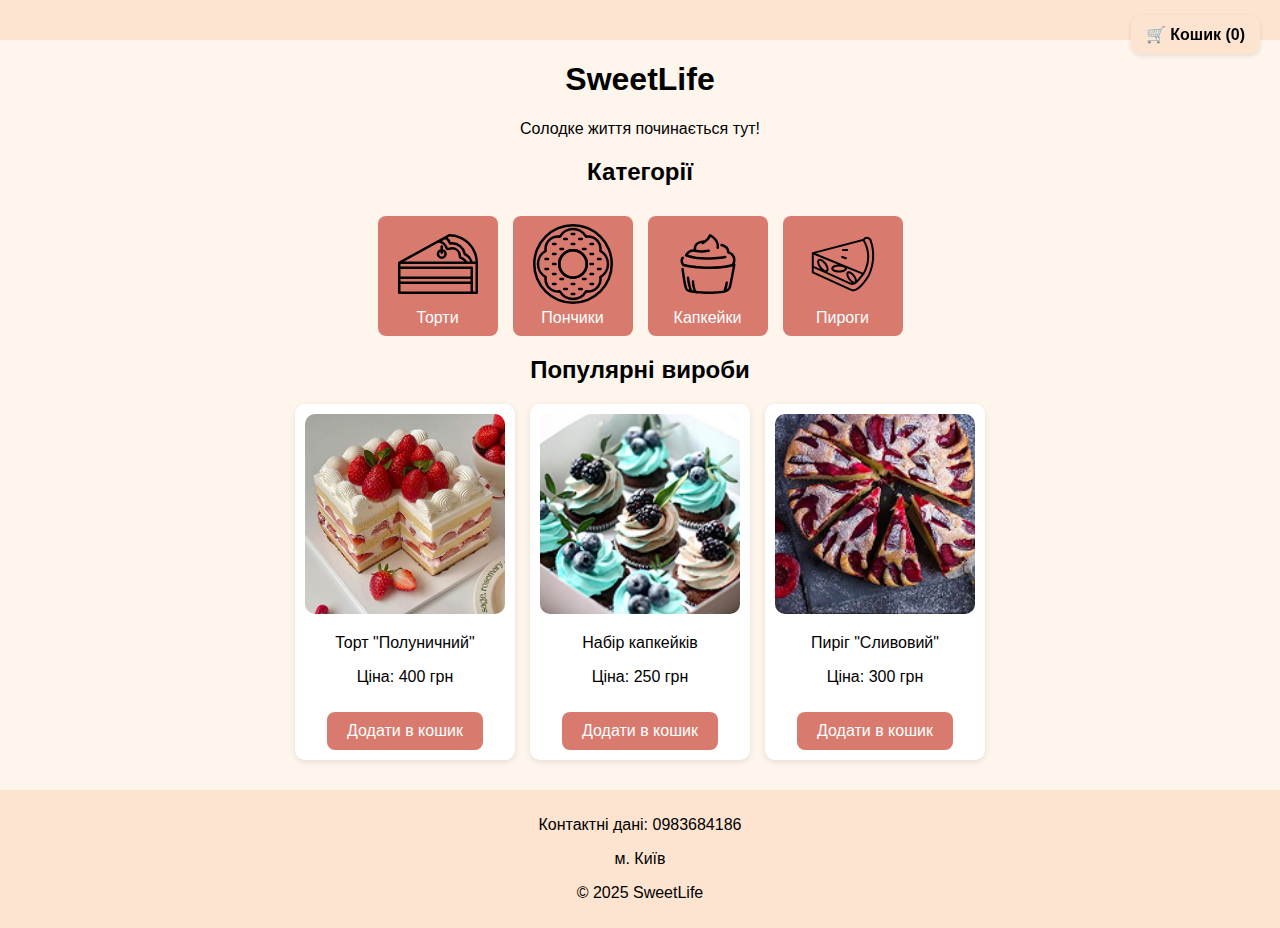
<file: index.html>
<!DOCTYPE html>
<html lang="uk">
<head>
  <meta charset="UTF-8">
  <title>SweetLife — Онлайн-кондитерська</title>
  <link rel="stylesheet" href="style.css">
  <style>
    /* ===== Боковий кошик ===== */
    .cart {
      position: fixed;
      top: 15px;
      right: 20px;
      background: #fde4d0;
      padding: 10px 15px;
      border-radius: 10px;
      box-shadow: 0 2px 5px rgba(0,0,0,0.1);
      cursor: pointer;
      font-weight: bold;
      z-index: 1000;
    }

    .cart-items {
      display: none;
      position: fixed;
      top: 70px;
      right: 20px;
      background: white;
      border: 1px solid #ddd;
      border-radius: 10px;
      box-shadow: 0 4px 10px rgba(0,0,0,0.15);
      width: 300px;
      max-height: 80%;
      padding: 15px;
      text-align: left;
      z-index: 1000;
      overflow-y: auto;
    }

    .cart-items ul {
      list-style: none;
      padding: 0;
      margin: 0;
    }

    .cart-items li {
      margin-bottom: 8px;
      border-bottom: 1px solid #eee;
      padding-bottom: 5px;
      display: flex;
      justify-content: space-between;
      align-items: center;
    }

    .remove-item {
      background: none;
      border: none;
      color: #c36b5f;
      font-weight: bold;
      cursor: pointer;
      font-size: 16px;
    }

    #checkoutBtn {
      background-color: #d87b6e;
      color: white;
      border: none;
      border-radius: 8px;
      width: 100%;
      padding: 10px;
      margin-top: 10px;
      cursor: pointer;
      font-size: 16px;
    }

    #checkoutBtn:hover {
      background-color: #c36b5f;
    }
  </style>
</head>
<body>

  <div class="cart" onclick="toggleCart()">🛒 Кошик (<span id="cart-count">0</span>)</div>
  <div class="cart-items" id="cart-items">
    <h3>Ваш кошик</h3>
    <ul id="cart-list"></ul>
    <p><strong>Разом:</strong> <span id="total">0</span> грн</p>
    <button id="checkoutBtn">Оформити замовлення</button>
  </div>

  <header></header>

  <main>
    <h1>SweetLife</h1>
    <p>Солодке життя починається тут!</p>

    <section class="categories">
      <h2>Категорії</h2>
      <div class="category-grid">
        <button onclick="location.href='torty.html'" class="category-btn">
          <img src="images/cakeim.svg" alt="Торти" class="btn-icon"> Торти
        </button>
        <button onclick="location.href='ponchyky.html'" class="category-btn">
          <img src="images/ponchik.svg" alt="Пончики" class="btn-icon"> Пончики
        </button>
        <button onclick="location.href='kapkeiky.html'" class="category-btn">
          <img src="images/capkeik.svg" alt="Капкейки" class="btn-icon"> Капкейки
        </button>
        <button onclick="location.href='pirogy.html'" class="category-btn">
          <img src="images/pirog.svg" alt="Пироги" class="btn-icon"> Пироги
        </button>
      </div>
    </section>

    <section class="popular">
      <h2>Популярні вироби</h2>
      <div class="products">
        <div class="card">
          <img src="images/tort.png" alt="Торт Полуничний">
          <p>Торт "Полуничний"</p>
          <p>Ціна: 400 грн</p>
          <button class="add-btn" onclick="addToCart('Торт Полуничний', 400)">Додати в кошик</button>
        </div>
        <div class="card">
          <img src="images/kapkeiky.png" alt="Набір капкейків">
          <p>Набір капкейків</p>
          <p>Ціна: 250 грн</p>
          <button class="add-btn" onclick="addToCart('Набір капкейків', 250)">Додати в кошик</button>
        </div>
        <div class="card">
          <img src="images/pirog.png" alt="Пиріг Сливовий">
          <p>Пиріг "Сливовий"</p>
          <p>Ціна: 300 грн</p>
          <button class="add-btn" onclick="addToCart('Пиріг Сливовий', 300)">Додати в кошик</button>
        </div>
      </div>
    </section>
  </main>

  <footer>
    <p>Контактні дані: 0983684186</p>
    <p style="text-align: center;">м. Київ</p>
    <p>© 2025 SweetLife</p>
  </footer>

  <script>
    // Завантаження кошика
    let cart = JSON.parse(localStorage.getItem('cart')) || [];
    let total = cart.reduce((sum, item) => sum + item.price, 0);

    // Оновлення відразу
    document.getElementById('cart-count').textContent = cart.length;
    document.getElementById('total').textContent = total;
    updateCartList();

    function addToCart(name, price) {
      cart.push({ name, price });
      total += price;
      document.getElementById('cart-count').textContent = cart.length;
      document.getElementById('total').textContent = total;
      updateCartList();
    }

    function updateCartList() {
      const list = document.getElementById('cart-list');
      list.innerHTML = '';
      cart.forEach((item, index) => {
        const li = document.createElement('li');
        li.textContent = `${item.name} — ${item.price} грн`;
        const removeBtn = document.createElement('button');
        removeBtn.textContent = '✖';
        removeBtn.className = 'remove-item';
        removeBtn.onclick = () => {
          total -= item.price;
          cart.splice(index, 1);
          document.getElementById('cart-count').textContent = cart.length;
          document.getElementById('total').textContent = total;
          updateCartList();
        };
        li.appendChild(removeBtn);
        list.appendChild(li);
      });
    }

    function toggleCart() {
      const cartBox = document.getElementById('cart-items');
      cartBox.style.display = cartBox.style.display === 'block' ? 'none' : 'block';
    }

    document.getElementById('checkoutBtn').onclick = () => {
      localStorage.setItem('cart', JSON.stringify(cart));
      window.location.href = 'order.html';
    };
  </script>

</body>
</html>
</file>
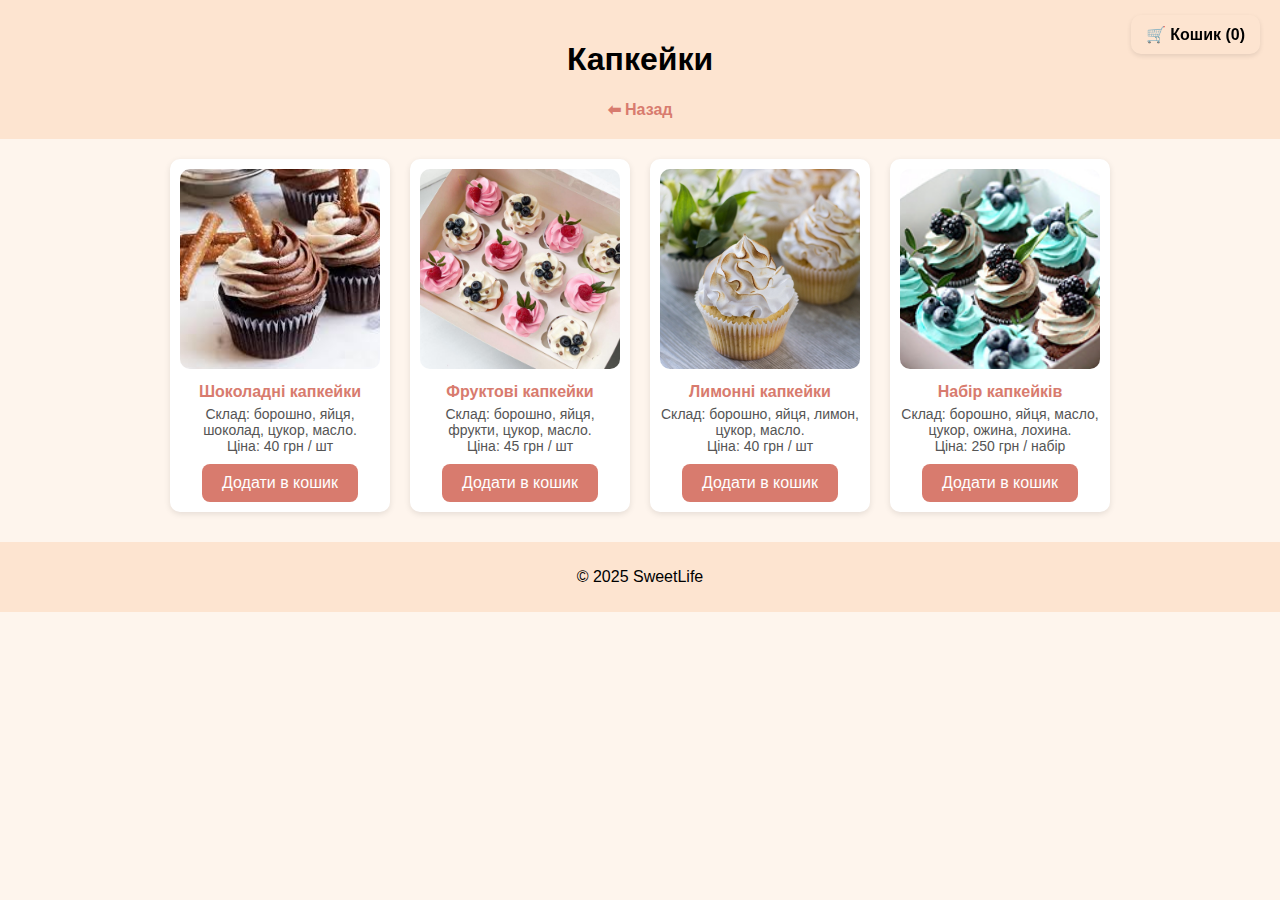
<file: kapkeiky.html>
<!DOCTYPE html>
<html lang="uk">
<head>
  <meta charset="UTF-8">
  <title>Капкейки — SweetLife</title>
  <link rel="stylesheet" href="style.css">
  <style>
    body {
      font-family: Arial, sans-serif;
      background-color: #fef5ed;
      margin: 0;
      padding: 0;
      text-align: center;
    }

    header {
      background-color: #fde4d0;
      padding: 20px;
    }

    header a {
      color: #d87b6e;
      text-decoration: none;
      font-weight: bold;
    }

    header a:hover {
      text-decoration: underline;
    }

    .products {
      display: flex;
      flex-wrap: wrap;
      justify-content: center;
      gap: 20px;
      margin: 20px 0;
      padding: 0 10px;
    }

    .card {
      background: white;
      border-radius: 10px;
      padding: 10px;
      width: 200px;
      box-shadow: 0 2px 6px rgba(0,0,0,0.1);
      text-align: center;
      transition: transform 0.2s;
    }

    .card:hover {
      transform: translateY(-5px);
    }

    .card img {
      width: 100%;
      height: 200px;
      object-fit: cover;
      border-radius: 10px;
    }

    .product-name {
      font-weight: bold;
      margin: 10px 0 5px 0;
      color: #d87b6e;
    }

    .product-info {
      font-size: 14px;
      color: #555;
      margin: 0;
    }

    /* ===== Боковий кошик ===== */
    .cart {
      position: fixed;
      top: 15px;
      right: 20px;
      background: #fde4d0;
      padding: 10px 15px;
      border-radius: 10px;
      box-shadow: 0 2px 5px rgba(0,0,0,0.1);
      cursor: pointer;
      font-weight: bold;
      z-index: 1000;
    }

    .cart-items {
      display: none;
      position: fixed;
      top: 70px;
      right: 20px;
      background: white;
      border: 1px solid #ddd;
      border-radius: 10px;
      box-shadow: 0 4px 10px rgba(0,0,0,0.15);
      width: 300px;
      max-height: 80%;
      padding: 15px;
      text-align: left;
      z-index: 1000;
      overflow-y: auto;
    }

    .cart-items ul {
      list-style: none;
      padding: 0;
      margin: 0;
    }

    .cart-items li {
      margin-bottom: 8px;
      border-bottom: 1px solid #eee;
      padding-bottom: 5px;
      display: flex;
      justify-content: space-between;
      align-items: center;
    }

    .remove-item {
      background: none;
      border: none;
      color: #c36b5f;
      font-weight: bold;
      cursor: pointer;
      font-size: 16px;
    }

    #checkoutBtn {
      background-color: #d87b6e;
      color: white;
      border: none;
      border-radius: 8px;
      width: 100%;
      padding: 10px;
      margin-top: 10px;
      cursor: pointer;
      font-size: 16px;
    }

    #checkoutBtn:hover {
      background-color: #c36b5f;
    }

    @media (max-width: 600px) {
      .card { width: 90%; }
      .cart-items { width: 80%; }
    }

    footer {
      background-color: #fde4d0;
      padding: 10px;
      margin-top: 30px;
    }
  </style>
</head>
<body>

  <!-- Кнопка кошика -->
  <div class="cart" onclick="toggleCart()">🛒 Кошик (<span id="cart-count">0</span>)</div>

  <!-- Бокова панель кошика -->
  <div class="cart-items" id="cart-items">
    <h3>Ваш кошик</h3>
    <ul id="cart-list"></ul>
    <p><strong>Разом:</strong> <span id="total">0</span> грн</p>
    <button id="checkoutBtn">Оформити замовлення</button>
  </div>

  <header>
    <h1>Капкейки</h1>
    <a href="index.html">⬅ Назад</a>
  </header>

  <section class="products">
    <div class="card">
      <img src="images/kapkeikychokolate.jpg" alt="Шоколадні капкейки">
      <p class="product-name">Шоколадні капкейки</p>
      <p class="product-info">Склад: борошно, яйця, шоколад, цукор, масло.</p>
      <p class="product-info">Ціна: 40 грн / шт</p>
      <button class="add-btn" onclick="addToCart('Шоколадні капкейки', 40)">Додати в кошик</button>
    </div>

    <div class="card">
      <img src="images/kapkeikyfryktovi.jpg" alt="Фруктові капкейки">
      <p class="product-name">Фруктові капкейки</p>
      <p class="product-info">Склад: борошно, яйця, фрукти, цукор, масло.</p>
      <p class="product-info">Ціна: 45 грн / шт</p>
      <button class="add-btn" onclick="addToCart('Фруктові капкейки', 45)">Додати в кошик</button>
    </div>

    <div class="card">
      <img src="images/kapkeikylimoni.jpg" alt="Лимонні капкейки">
      <p class="product-name">Лимонні капкейки</p>
      <p class="product-info">Склад: борошно, яйця, лимон, цукор, масло.</p>
      <p class="product-info">Ціна: 40 грн / шт</p>
      <button class="add-btn" onclick="addToCart('Лимонні капкейки', 40)">Додати в кошик</button>
    </div>

    <div class="card">
      <img src="images/kapkeiky.png" alt="Набір капкейків з ягодами">
      <p class="product-name">Набір капкейків</p>
      <p class="product-info">Склад: борошно, яйця, масло, цукор, ожина, лохина.</p>
      <p class="product-info">Ціна: 250 грн / набір</p>
      <button class="add-btn" onclick="addToCart('Набір капкейків', 250)">Додати в кошик</button>
    </div>
  </section>

  <footer>
    <p>© 2025 SweetLife</p>
  </footer>

  <script>
    let cart = JSON.parse(localStorage.getItem('cart')) || [];
    let total = cart.reduce((sum, item) => sum + item.price, 0);

    function addToCart(name, price) {
      cart.push({name, price});
      total += price;
      localStorage.setItem('cart', JSON.stringify(cart));
      updateCartList();
    }

    function updateCartList() {
      const list = document.getElementById('cart-list');
      list.innerHTML = '';
      cart.forEach((item,index)=>{
        const li = document.createElement('li');
        li.textContent = `${item.name} — ${item.price} грн`;
        const removeBtn = document.createElement('button');
        removeBtn.textContent = '✖';
        removeBtn.className = 'remove-item';
        removeBtn.onclick = () => {
          total -= item.price;
          cart.splice(index,1);
          localStorage.setItem('cart', JSON.stringify(cart));
          updateCartList();
        };
        li.appendChild(removeBtn);
        list.appendChild(li);
      });
      document.getElementById('cart-count').textContent = cart.length;
      document.getElementById('total').textContent = total;
    }

    function toggleCart() {
      const cartBox = document.getElementById('cart-items');
      cartBox.style.display = cartBox.style.display === 'block' ? 'none' : 'block';
    }

    document.getElementById('checkoutBtn').onclick = () => {
      localStorage.setItem('cart', JSON.stringify(cart));
      window.location.href = 'order.html';
    }

    updateCartList();
  </script>

</body>
</html>
</file>
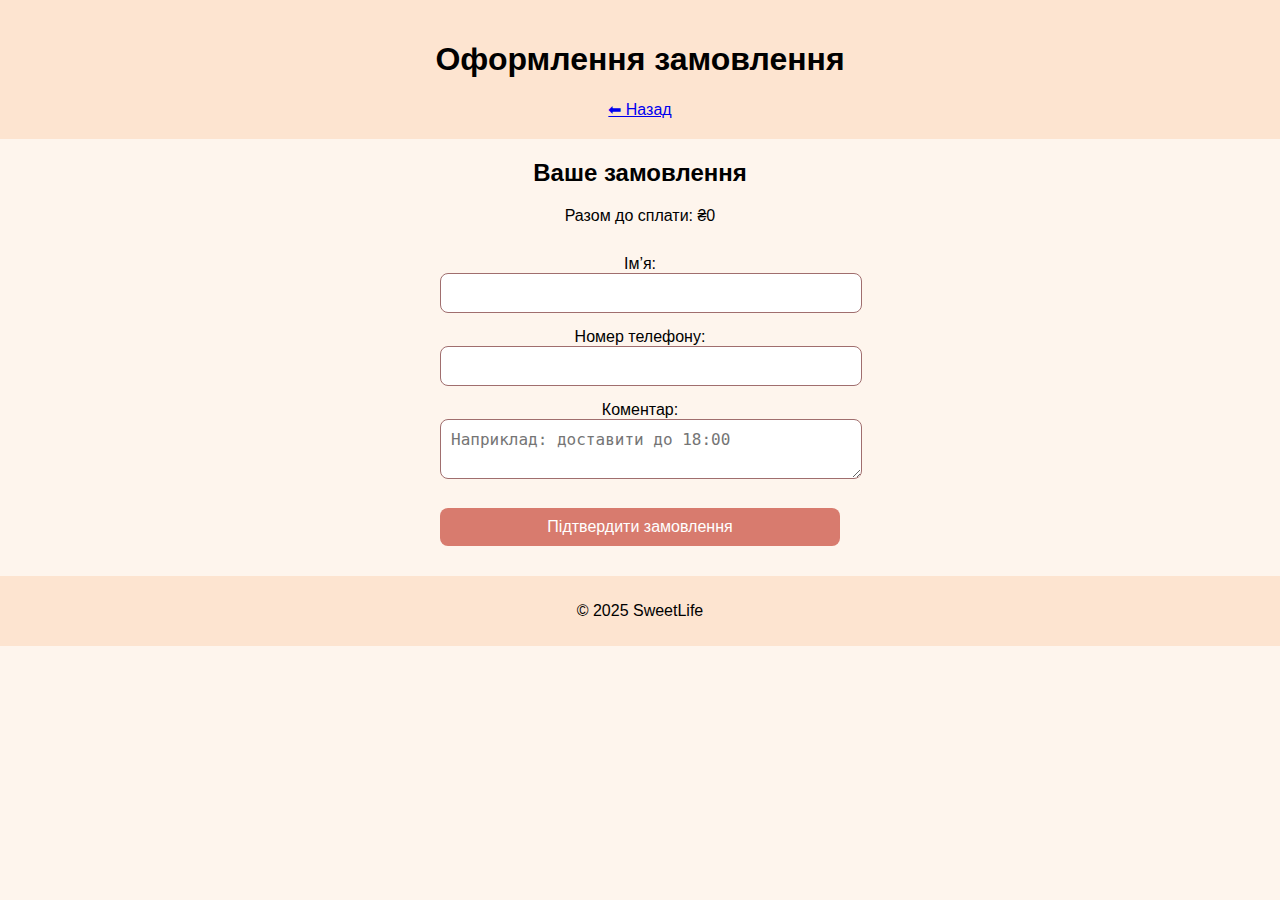
<file: order.html>
<!DOCTYPE html>
<html lang="uk">
<head>
  <meta charset="UTF-8">
  <title>Оформлення замовлення — SweetLife</title>
  <link rel="stylesheet" href="style.css">
</head>
<body>
  <header>
    <h1>Оформлення замовлення</h1>
    <a href="index.html">⬅ Назад</a>
  </header>

  <main>
    <section class="order-summary">
      <h2>Ваше замовлення</h2>
      <ul id="orderItems"></ul>
      <p id="orderTotal"></p>
    </section>

    <form class="order-form" id="orderForm">
      <label>Ім’я:
        <input type="text" required>
      </label>
      <label>Номер телефону:
        <input type="tel" required>
      </label>
      <label>Коментар:
        <textarea placeholder="Наприклад: доставити до 18:00"></textarea>
      </label>
      <button type="submit">Підтвердити замовлення</button>
    </form>
  </main>

  <footer>
    <p>© 2025 SweetLife</p>
  </footer>

  <script>
    const items = JSON.parse(localStorage.getItem('cart')) || [];
    const list = document.getElementById('orderItems');
    const totalEl = document.getElementById('orderTotal');
    const form = document.getElementById('orderForm');

    let total = 0;
    items.forEach(item => {
      const li = document.createElement('li');
      li.textContent = `${item.name} — ₴${item.price}`;
      list.appendChild(li);
      total += item.price;
    });
    totalEl.textContent = `Разом до сплати: ₴${total}`;

    form.addEventListener('submit', e => {
      e.preventDefault();
      alert('✅ Дякуємо! Замовлення прийнято!');
      localStorage.removeItem('cart');
      window.location.href = 'index.html';
    });
  </script>
</body>
</html>
</file>
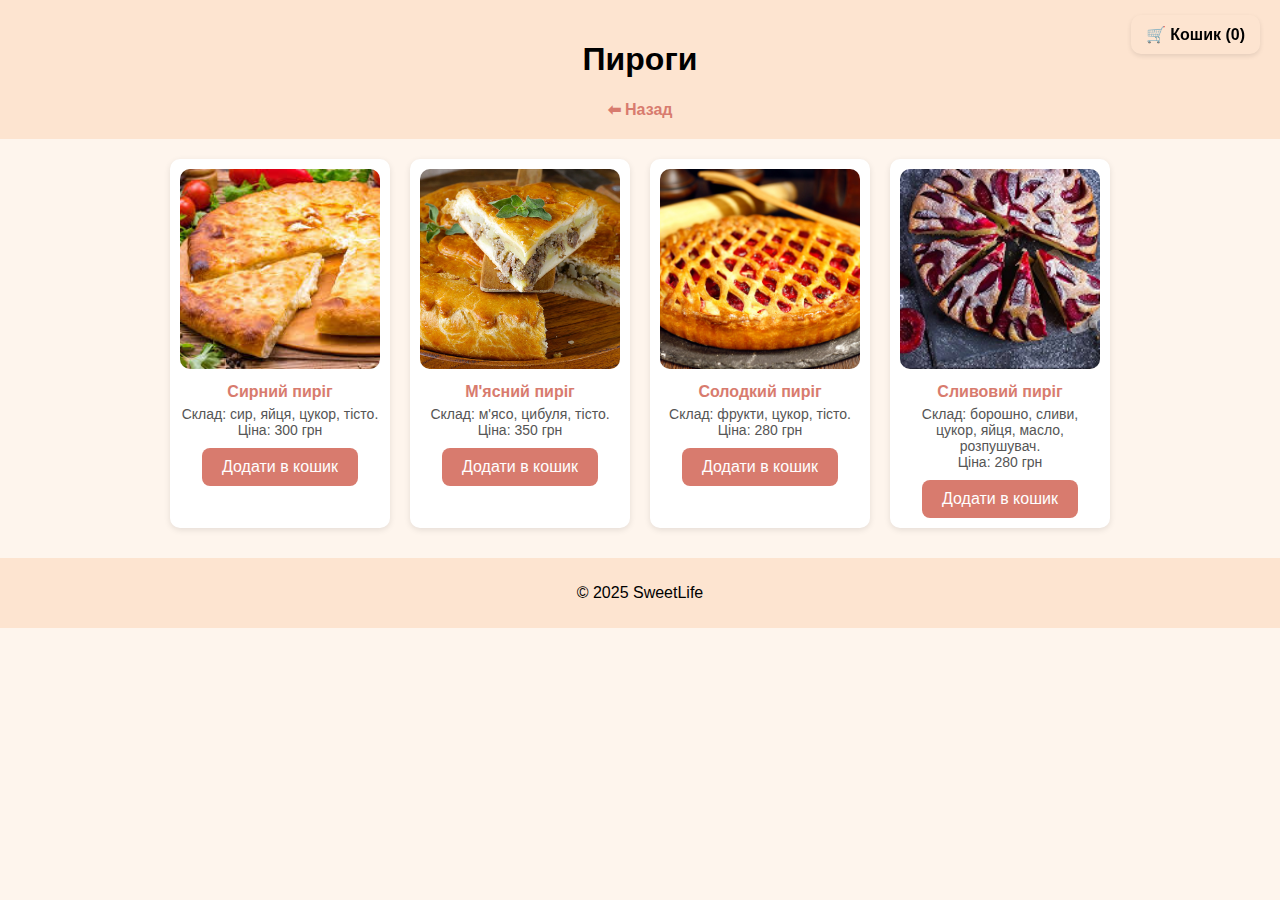
<file: pirogy.html>
<!DOCTYPE html>
<html lang="uk">
<head>
  <meta charset="UTF-8">
  <title>Пироги — SweetLife</title>
  <link rel="stylesheet" href="style.css">
  <style>
    body {
      font-family: Arial, sans-serif;
      background-color: #fef5ed;
      margin: 0;
      padding: 0;
      text-align: center;
    }

    header {
      background-color: #fde4d0;
      padding: 20px;
    }

    header a {
      color: #d87b6e;
      text-decoration: none;
      font-weight: bold;
    }

    header a:hover {
      text-decoration: underline;
    }

    .products {
      display: flex;
      flex-wrap: wrap;
      justify-content: center;
      gap: 20px;
      margin: 20px 0;
      padding: 0 10px;
    }

    .card {
      background: white;
      border-radius: 10px;
      padding: 10px;
      width: 200px;
      box-shadow: 0 2px 6px rgba(0,0,0,0.1);
      text-align: center;
      transition: transform 0.2s;
    }

    .card:hover {
      transform: translateY(-5px);
    }

    .card img {
      width: 100%;
      height: 200px;
      object-fit: cover;
      border-radius: 10px;
    }

    .product-name {
      font-weight: bold;
      margin: 10px 0 5px 0;
      color: #d87b6e;
    }

    .product-info {
      font-size: 14px;
      color: #555;
      margin: 0;
    }

    /* ===== Боковий кошик ===== */
    .cart {
      position: fixed;
      top: 15px;
      right: 20px;
      background: #fde4d0;
      padding: 10px 15px;
      border-radius: 10px;
      box-shadow: 0 2px 5px rgba(0,0,0,0.1);
      cursor: pointer;
      font-weight: bold;
      z-index: 1000;
    }

    .cart-items {
      display: none;
      position: fixed;
      top: 70px;
      right: 20px;
      background: white;
      border: 1px solid #ddd;
      border-radius: 10px;
      box-shadow: 0 4px 10px rgba(0,0,0,0.15);
      width: 300px;
      max-height: 80%;
      padding: 15px;
      text-align: left;
      z-index: 1000;
      overflow-y: auto;
    }

    .cart-items ul {
      list-style: none;
      padding: 0;
      margin: 0;
    }

    .cart-items li {
      margin-bottom: 8px;
      border-bottom: 1px solid #eee;
      padding-bottom: 5px;
      display: flex;
      justify-content: space-between;
      align-items: center;
    }

    .remove-item {
      background: none;
      border: none;
      color: #c36b5f;
      font-weight: bold;
      cursor: pointer;
      font-size: 16px;
    }

    #checkoutBtn {
      background-color: #d87b6e;
      color: white;
      border: none;
      border-radius: 8px;
      width: 100%;
      padding: 10px;
      margin-top: 10px;
      cursor: pointer;
      font-size: 16px;
    }

    #checkoutBtn:hover {
      background-color: #c36b5f;
    }

    @media (max-width: 600px) {
      .card { width: 90%; }
      .cart-items { width: 80%; }
    }

    footer {
      background-color: #fde4d0;
      padding: 10px;
      margin-top: 30px;
    }
  </style>
</head>
<body>

  <!-- Кнопка кошика -->
  <div class="cart" onclick="toggleCart()">🛒 Кошик (<span id="cart-count">0</span>)</div>

  <!-- Бокова панель кошика -->
  <div class="cart-items" id="cart-items">
    <h3>Ваш кошик</h3>
    <ul id="cart-list"></ul>
    <p><strong>Разом:</strong> <span id="total">0</span> грн</p>
    <button id="checkoutBtn">Оформити замовлення</button>
  </div>

  <header>
    <h1>Пироги</h1>
    <a href="index.html">⬅ Назад</a>
  </header>

  <section class="products">
    <div class="card">
      <img src="images/pirogcheese.jpg" alt="Сирний пиріг">
      <p class="product-name">Сирний пиріг</p>
      <p class="product-info">Склад: сир, яйця, цукор, тісто.</p>
      <p class="product-info">Ціна: 300 грн</p>
      <button class="add-btn" onclick="addToCart('Сирний пиріг', 300)">Додати в кошик</button>
    </div>

    <div class="card">
      <img src="images/pirogmeat.jpg" alt="М'ясний пиріг">
      <p class="product-name">М'ясний пиріг</p>
      <p class="product-info">Склад: м'ясо, цибуля, тісто.</p>
      <p class="product-info">Ціна: 350 грн</p>
      <button class="add-btn" onclick="addToCart('М\'ясний пиріг', 350)">Додати в кошик</button>
    </div>

    <div class="card">
      <img src="images/pirogsweet.jpg" alt="Солодкий пиріг">
      <p class="product-name">Солодкий пиріг</p>
      <p class="product-info">Склад: фрукти, цукор, тісто.</p>
      <p class="product-info">Ціна: 280 грн</p>
      <button class="add-btn" onclick="addToCart('Солодкий пиріг', 280)">Додати в кошик</button>
    </div>

    <div class="card">
      <img src="images/pirog.png" alt="Сливовий пиріг">
      <p class="product-name">Сливовий пиріг</p>
      <p class="product-info">Склад: борошно, сливи, цукор, яйця, масло, розпушувач.</p>
      <p class="product-info">Ціна: 280 грн</p>
      <button class="add-btn" onclick="addToCart('Сливовий пиріг', 280)">Додати в кошик</button>
    </div>
  </section>

  <footer>
    <p>© 2025 SweetLife</p>
  </footer>

  <script>
    let cart = JSON.parse(localStorage.getItem('cart')) || [];
    let total = cart.reduce((sum, item) => sum + item.price, 0);

    function addToCart(name, price) {
      cart.push({name, price});
      total += price;
      localStorage.setItem('cart', JSON.stringify(cart));
      updateCartList();
    }

    function updateCartList() {
      const list = document.getElementById('cart-list');
      list.innerHTML = '';
      cart.forEach((item,index)=>{
        const li = document.createElement('li');
        li.textContent = `${item.name} — ${item.price} грн`;
        const removeBtn = document.createElement('button');
        removeBtn.textContent = '✖';
        removeBtn.className = 'remove-item';
        removeBtn.onclick = () => {
          total -= item.price;
          cart.splice(index,1);
          localStorage.setItem('cart', JSON.stringify(cart));
          updateCartList();
        };
        li.appendChild(removeBtn);
        list.appendChild(li);
      });
      document.getElementById('cart-count').textContent = cart.length;
      document.getElementById('total').textContent = total;
    }

    function toggleCart() {
      const cartBox = document.getElementById('cart-items');
      cartBox.style.display = cartBox.style.display === 'block' ? 'none' : 'block';
    }

    document.getElementById('checkoutBtn').onclick = () => {
      localStorage.setItem('cart', JSON.stringify(cart));
      window.location.href = 'order.html';
    }

    updateCartList();
  </script>

</body>
</html>
</file>
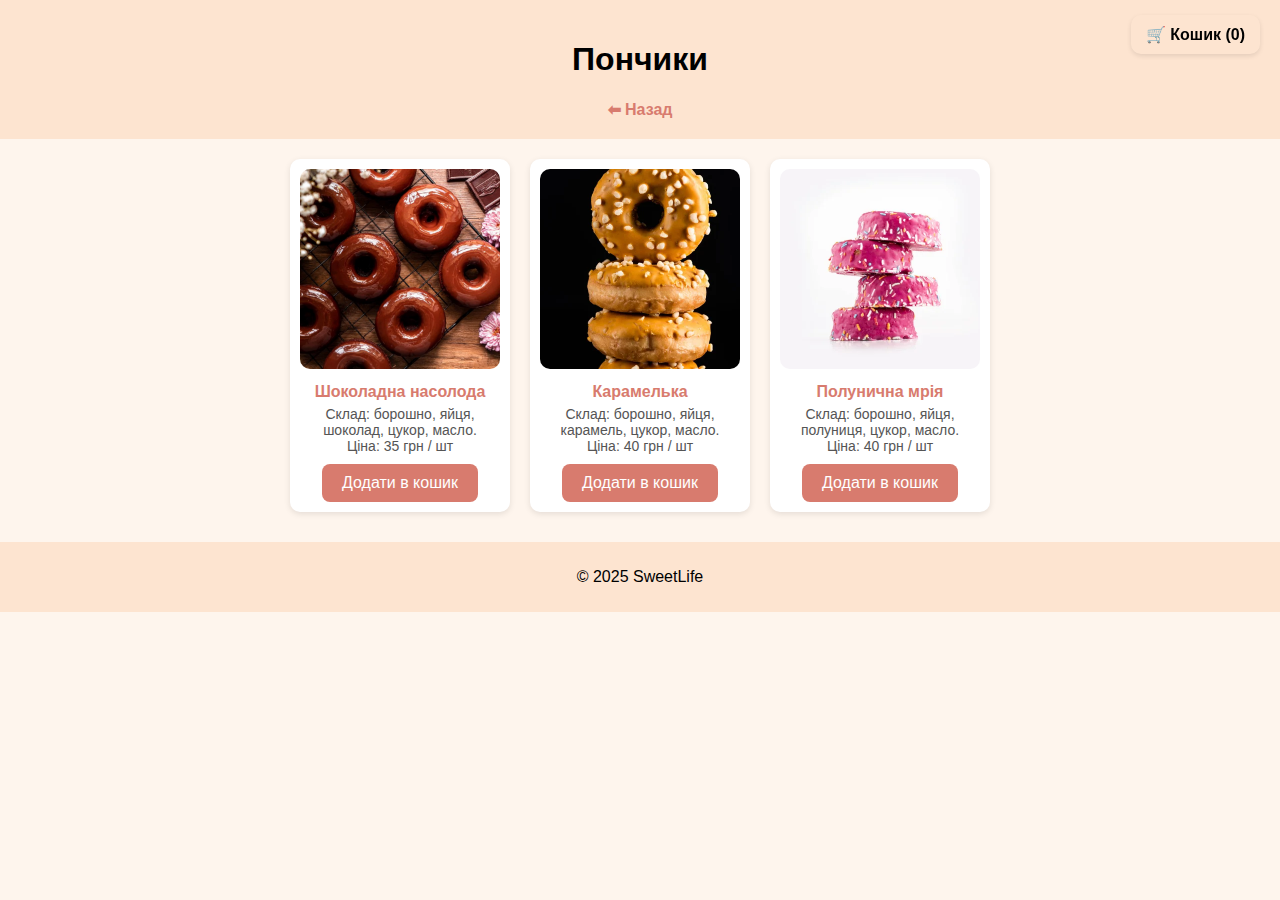
<file: ponchyky.html>
<!DOCTYPE html>
<html lang="uk">
<head>
  <meta charset="UTF-8">
  <title>Пончики — SweetLife</title>
  <link rel="stylesheet" href="style.css">
  <style>
    body {
      font-family: Arial, sans-serif;
      background-color: #fef5ed;
      margin: 0;
      padding: 0;
      text-align: center;
    }

    header {
      background-color: #fde4d0;
      padding: 20px;
    }

    header a {
      color: #d87b6e;
      text-decoration: none;
      font-weight: bold;
    }

    header a:hover {
      text-decoration: underline;
    }

    .products {
      display: flex;
      flex-wrap: wrap;
      justify-content: center;
      gap: 20px;
      margin: 20px 0;
      padding: 0 10px;
    }

    .card {
      background: white;
      border-radius: 10px;
      padding: 10px;
      width: 200px;
      box-shadow: 0 2px 6px rgba(0,0,0,0.1);
      text-align: center;
      transition: transform 0.2s;
    }

    .card:hover {
      transform: translateY(-5px);
    }

    .card img {
      width: 100%;
      height: 200px;
      object-fit: cover;
      border-radius: 10px;
    }

    .product-name {
      font-weight: bold;
      margin: 10px 0 5px 0;
      color: #d87b6e;
    }

    .product-info {
      font-size: 14px;
      color: #555;
      margin: 0;
    }

    /* ===== Боковий кошик ===== */
    .cart {
      position: fixed;
      top: 15px;
      right: 20px;
      background: #fde4d0;
      padding: 10px 15px;
      border-radius: 10px;
      box-shadow: 0 2px 5px rgba(0,0,0,0.1);
      cursor: pointer;
      font-weight: bold;
      z-index: 1000;
    }

    .cart-items {
      display: none;
      position: fixed;
      top: 70px;
      right: 20px;
      background: white;
      border: 1px solid #ddd;
      border-radius: 10px;
      box-shadow: 0 4px 10px rgba(0,0,0,0.15);
      width: 300px;
      max-height: 80%;
      padding: 15px;
      text-align: left;
      z-index: 1000;
      overflow-y: auto;
    }

    .cart-items ul {
      list-style: none;
      padding: 0;
      margin: 0;
    }

    .cart-items li {
      margin-bottom: 8px;
      border-bottom: 1px solid #eee;
      padding-bottom: 5px;
      display: flex;
      justify-content: space-between;
      align-items: center;
    }

    .remove-item {
      background: none;
      border: none;
      color: #c36b5f;
      font-weight: bold;
      cursor: pointer;
      font-size: 16px;
    }

    #checkoutBtn {
      background-color: #d87b6e;
      color: white;
      border: none;
      border-radius: 8px;
      width: 100%;
      padding: 10px;
      margin-top: 10px;
      cursor: pointer;
      font-size: 16px;
    }

    #checkoutBtn:hover {
      background-color: #c36b5f;
    }

    @media (max-width: 600px) {
      .card { width: 90%; }
      .cart-items { width: 80%; }
    }

    footer {
      background-color: #fde4d0;
      padding: 10px;
      margin-top: 30px;
    }
  </style>
</head>
<body>

  <!-- Кнопка кошика -->
  <div class="cart" onclick="toggleCart()">🛒 Кошик (<span id="cart-count">0</span>)</div>

  <!-- Бокова панель кошика -->
  <div class="cart-items" id="cart-items">
    <h3>Ваш кошик</h3>
    <ul id="cart-list"></ul>
    <p><strong>Разом:</strong> <span id="total">0</span> грн</p>
    <button id="checkoutBtn">Оформити замовлення</button>
  </div>

  <header>
    <h1>Пончики</h1>
    <a href="index.html">⬅ Назад</a>
  </header>

  <section class="products">
    <div class="card">
      <img src="images/chocolate-donuts.jpg" alt="Шоколадна насолода">
      <p class="product-name">Шоколадна насолода</p>
      <p class="product-info">Склад: борошно, яйця, шоколад, цукор, масло.</p>
      <p class="product-info">Ціна: 35 грн / шт</p>
      <button class="add-btn" onclick="addToCart('Шоколадна насолода', 35)">Додати в кошик</button>
    </div>

    <div class="card">
      <img src="images/ponchickaramel.jpg" alt="Карамелька">
      <p class="product-name">Карамелька</p>
      <p class="product-info">Склад: борошно, яйця, карамель, цукор, масло.</p>
      <p class="product-info">Ціна: 40 грн / шт</p>
      <button class="add-btn" onclick="addToCart('Карамелька', 40)">Додати в кошик</button>
    </div>

    <div class="card">
      <img src="images/ponchikpolun.jpg" alt="Полунична мрія">
      <p class="product-name">Полунична мрія</p>
      <p class="product-info">Склад: борошно, яйця, полуниця, цукор, масло.</p>
      <p class="product-info">Ціна: 40 грн / шт</p>
      <button class="add-btn" onclick="addToCart('Полунична мрія', 40)">Додати в кошик</button>
    </div>
  </section>

  <footer>
    <p>© 2025 SweetLife</p>
  </footer>

  <script>
    let cart = JSON.parse(localStorage.getItem('cart')) || [];
    let total = cart.reduce((sum, item) => sum + item.price, 0);

    function addToCart(name, price) {
      cart.push({name, price});
      total += price;
      localStorage.setItem('cart', JSON.stringify(cart));
      updateCartList();
    }

    function updateCartList() {
      const list = document.getElementById('cart-list');
      list.innerHTML = '';
      cart.forEach((item,index)=>{
        const li = document.createElement('li');
        li.textContent = `${item.name} — ${item.price} грн`;
        const removeBtn = document.createElement('button');
        removeBtn.textContent = '✖';
        removeBtn.className = 'remove-item';
        removeBtn.onclick = () => {
          total -= item.price;
          cart.splice(index,1);
          localStorage.setItem('cart', JSON.stringify(cart));
          updateCartList();
        };
        li.appendChild(removeBtn);
        list.appendChild(li);
      });
      document.getElementById('cart-count').textContent = cart.length;
      document.getElementById('total').textContent = total;
    }

    function toggleCart() {
      const cartBox = document.getElementById('cart-items');
      cartBox.style.display = cartBox.style.display === 'block' ? 'none' : 'block';
    }

    document.getElementById('checkoutBtn').onclick = () => {
      localStorage.setItem('cart', JSON.stringify(cart));
      window.location.href = 'order.html';
    }

    updateCartList();
  </script>

</body>
</html>
</file>
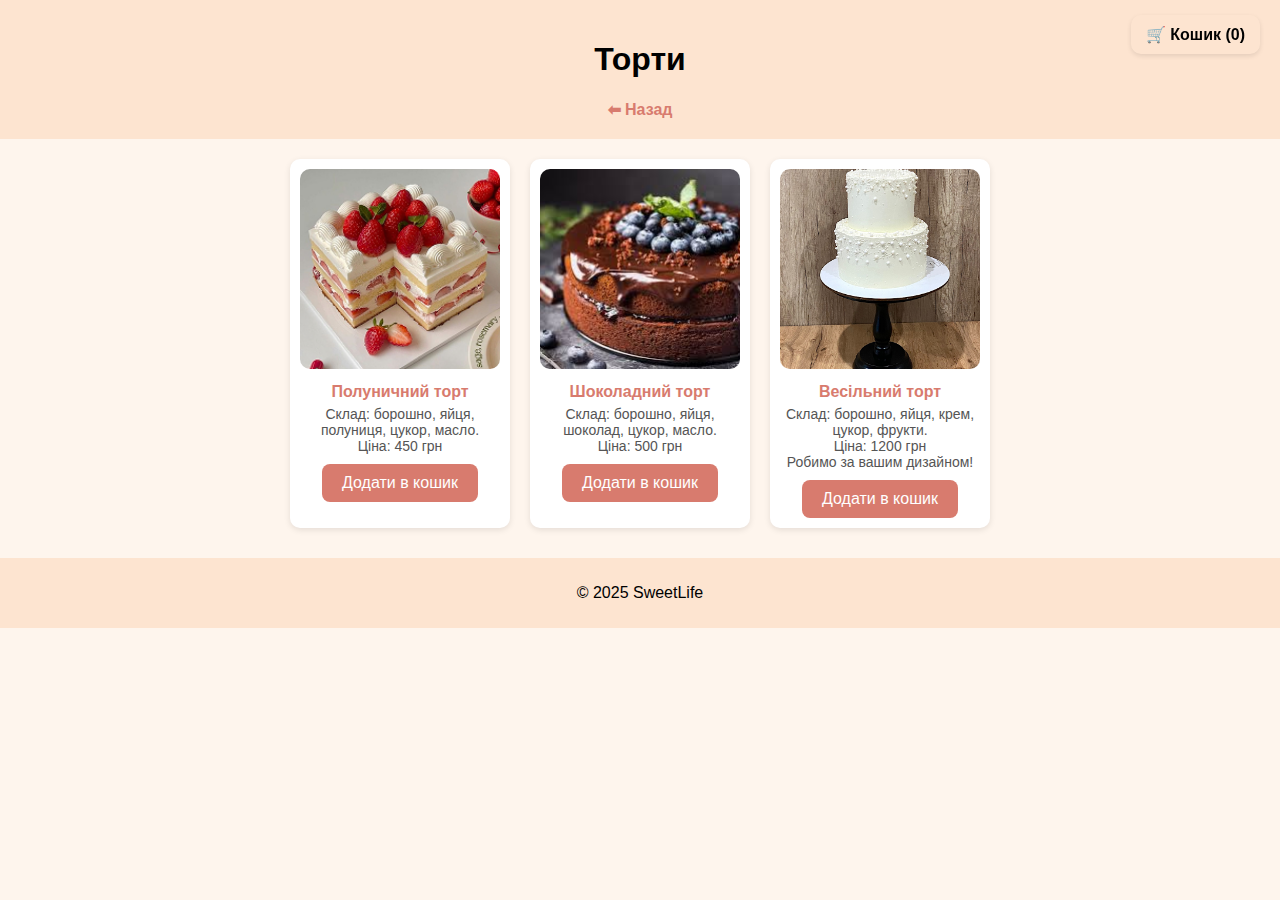
<file: torty.html>
<!DOCTYPE html>
<html lang="uk">
<head>
  <meta charset="UTF-8">
  <title>Торти — SweetLife</title>
  <link rel="stylesheet" href="style.css">
  <style>
    body { font-family: Arial,sans-serif; background-color: #fef5ed; margin:0; padding:0; text-align:center; }
    header { background-color:#fde4d0; padding:20px; }
    header a { color:#d87b6e; text-decoration:none; font-weight:bold; }
    header a:hover { text-decoration:underline; }
    .products { display:flex; flex-wrap:wrap; justify-content:center; gap:20px; margin:20px 0; padding:0 10px; }
    .card { background:white; border-radius:10px; padding:10px; width:200px; box-shadow:0 2px 6px rgba(0,0,0,0.1); text-align:center; transition:transform 0.2s; }
    .card:hover { transform:translateY(-5px); }
    .card img { width:100%; height:200px; object-fit:cover; border-radius:10px; }
    .product-name { font-weight:bold; margin:10px 0 5px 0; color:#d87b6e; }
    .product-info { font-size:14px; color:#555; margin:0; }

    /* ===== Кошик ===== */
    .cart { position: fixed; top:15px; right:20px; background:#fde4d0; padding:10px 15px; border-radius:10px; box-shadow:0 2px 5px rgba(0,0,0,0.1); cursor:pointer; font-weight:bold; z-index:1000; }
    .cart-items { display:none; position: fixed; top:70px; right:20px; background:white; border:1px solid #ddd; border-radius:10px; box-shadow:0 4px 10px rgba(0,0,0,0.15); width:300px; max-height:80%; padding:15px; text-align:left; z-index:1000; overflow-y:auto; }
    .cart-items ul { list-style:none; padding:0; margin:0; }
    .cart-items li { margin-bottom:8px; border-bottom:1px solid #eee; padding-bottom:5px; display:flex; justify-content:space-between; align-items:center; }
    .remove-item { background:none; border:none; color:#c36b5f; font-weight:bold; cursor:pointer; font-size:16px; }
    #checkoutBtn { background-color:#d87b6e; color:white; border:none; border-radius:8px; width:100%; padding:10px; margin-top:10px; cursor:pointer; font-size:16px; }
    #checkoutBtn:hover { background-color:#c36b5f; }
    @media(max-width:600px){ .card{width:90%;} .cart-items{width:80%;} }
    footer{ background:#fde4d0; padding:10px; margin-top:30px; }
  </style>
</head>
<body>

<div class="cart" onclick="toggleCart()">🛒 Кошик (<span id="cart-count">0</span>)</div>
<div class="cart-items" id="cart-items">
  <h3>Ваш кошик</h3>
  <ul id="cart-list"></ul>
  <p><strong>Разом:</strong> <span id="total">0</span> грн</p>
  <button id="checkoutBtn">Оформити замовлення</button>
</div>

<header>
  <h1>Торти</h1>
  <a href="index.html">⬅ Назад</a>
</header>

<section class="products">
  <div class="card">
    <img src="images/tort.png" alt="Полуничний торт">
    <p class="product-name">Полуничний торт</p>
    <p class="product-info">Склад: борошно, яйця, полуниця, цукор, масло.</p>
    <p class="product-info">Ціна: 450 грн</p>
    <button class="add-btn" onclick="addToCart('Полуничний торт', 450)">Додати в кошик</button>
  </div>

  <div class="card">
    <img src="images/tort2.jpg" alt="Шоколадний торт">
    <p class="product-name">Шоколадний торт</p>
    <p class="product-info">Склад: борошно, яйця, шоколад, цукор, масло.</p>
    <p class="product-info">Ціна: 500 грн</p>
    <button class="add-btn" onclick="addToCart('Шоколадний торт', 500)">Додати в кошик</button>
  </div>

  <div class="card">
    <img src="images/tort3.jpeg" alt="Весільний торт">
    <p class="product-name">Весільний торт</p>
    <p class="product-info">Склад: борошно, яйця, крем, цукор, фрукти.</p>
    <p class="product-info">Ціна: 1200 грн</p>
    <p class="product-info">Робимо за вашим дизайном!</p>
    <button class="add-btn" onclick="addToCart('Весільний торт', 1200)">Додати в кошик</button>
  </div>
</section>

<footer>
  <p>© 2025 SweetLife</p>
</footer>

<script>
  let cart = JSON.parse(localStorage.getItem('cart')) || [];
  let total = cart.reduce((sum,item)=>sum+item.price,0);

  document.getElementById('cart-count').textContent = cart.length;
  document.getElementById('total').textContent = total;
  updateCartList();

  function addToCart(name, price){
    cart.push({name, price});
    total+=price;
    document.getElementById('cart-count').textContent = cart.length;
    document.getElementById('total').textContent = total;
    updateCartList();
  }

  function updateCartList(){
    const list = document.getElementById('cart-list');
    list.innerHTML='';
    cart.forEach((item,index)=>{
      const li=document.createElement('li');
      li.textContent=`${item.name} — ${item.price} грн`;
      const removeBtn=document.createElement('button');
      removeBtn.textContent='✖';
      removeBtn.className='remove-item';
      removeBtn.onclick=()=>{
        total-=item.price;
        cart.splice(index,1);
        document.getElementById('cart-count').textContent=cart.length;
        document.getElementById('total').textContent=total;
        updateCartList();
      };
      li.appendChild(removeBtn);
      list.appendChild(li);
    });
  }

  function toggleCart(){
    const cartBox=document.getElementById('cart-items');
    cartBox.style.display = cartBox.style.display==='block'?'none':'block';
  }

  document.getElementById('checkoutBtn').onclick = () => {
    localStorage.setItem('cart', JSON.stringify(cart));
    window.location.href='order.html';
  };
</script>

</body>
</html>
</file>
<file: style.css>
body {
  font-family: Arial, sans-serif;
  background-color: #fef5ed;
  margin: 0;
  padding: 0;
  text-align: center;
}

header {
  background-color: #fde4d0;
  padding: 20px;
}

.logo {
  max-width: 80px;
}

button {
  background-color: #d87b6e;
  color: white;
  border: none;
  padding: 10px 20px;
  margin-top: 10px;
  font-size: 16px;
  cursor: pointer;
  border-radius: 8px;
}

button:hover {
  background-color: #c36b5f;
}

.category-grid {
  display: flex;
  flex-wrap: wrap;
  justify-content: center;
  gap: 15px;
  margin: 20px 0;
}

.category-grid button {
  width: 120px;
  height: 120px; /* однаковий розмір для всіх категорій */
  display: flex;
  flex-direction: column;
  align-items: center;
  justify-content: center;
}

.category-grid button img {
  width: 80px;
  height: 80px;
  object-fit: cover; /* картинка заповнює блок без спотворення */
  margin-bottom: 5px;
  border-radius: 8px;
}

.products {
  display: flex;
  flex-wrap: wrap;
  justify-content: center;
  gap: 15px;
  margin: 20px 0;
}

.card {
  background: white;
  border-radius: 10px;
  padding: 10px;
  width: 200px;
  box-shadow: 0 2px 6px rgba(0,0,0,0.1);
}

.card img {
  width: 100%;
  height: 200px;      /* фіксована висота для всіх карток */
  object-fit: cover;   /* обрізає зайве, зберігаючи пропорції */
  border-radius: 10px;
}

.advantages ul {
  list-style: none;
  padding: 0;
}

.advantages li {
  font-size: 18px;
  margin: 10px 0;
}

.price-list {
  margin: 40px auto;
  width: 90%;
  max-width: 800px;
}

.price-list table {
  width: 100%;
  border-collapse: collapse;
  margin-top: 15px;
  background: white;
  box-shadow: 0 2px 8px rgba(0,0,0,0.1);
}

.price-list th,
.price-list td {
  border: 1px solid #ddd;
  padding: 12px;
  text-align: center;
}

.price-list th {
  background-color: #fde4d0;
  font-weight: bold;
}

.price-list tr:hover {
  background-color: #f8f8f8;
}

footer {
  background-color: #fde4d0;
  padding: 10px;
  margin-top: 30px;
}

.order-form {
  display: flex;
  flex-direction: column;
  max-width: 400px;
  margin: 30px auto;
  gap: 15px;
}

.order-form input,
.order-form select,
.order-form textarea {
  padding: 10px;
  font-size: 16px;
  border: 1px solid #a06e6e;
  border-radius: 8px;
  width: 100%;
}

@media (max-width: 600px) {
  .card {
    width: 90%;
  }
  .category-grid button {
    width: 45%;
    height: 120px; /* адаптивна висота */
  }
  .price-list table {
    font-size: 14px;
  }
}
/* ===== БОКОВИЙ КОШИК ===== */
#cartSidebar {
  position: fixed;
  top: 0;
  right: -320px; /* спочатку за межами екрану */
  width: 300px;
  height: 100%;
  background: #fffaf6;
  box-shadow: -4px 0 12px rgba(0,0,0,0.2);
  padding: 20px;
  transition: right 0.3s ease;
  z-index: 1000;
  display: flex;
  flex-direction: column;
}

#cartSidebar.open {
  right: 0;
}

#cartSidebar h2 {
  margin-top: 0;
  text-align: center;
  color: #d87b6e;
}

#cartSidebar .closeSidebar {
  align-self: flex-end;
  background: none;
  border: none;
  font-size: 22px;
  cursor: pointer;
  color: #c36b5f;
}

#cartItems {
  list-style: none;
  padding: 0;
  margin: 10px 0;
  flex: 1;
  overflow-y: auto;
}

#cartItems li {
  display: flex;
  justify-content: space-between;
  align-items: center;
  padding: 6px 0;
  border-bottom: 1px solid #eee;
  font-size: 16px;
}

#cartItems li .remove {
  background: none;
  border: none;
  color: #c36b5f;
  font-weight: bold;
  cursor: pointer;
}

#totalPrice {
  font-weight: bold;
  margin-top: 10px;
  text-align: right;
}

#checkoutBtn {
  background-color: #d87b6e;
  color: white;
  width: 100%;
  margin-top: 15px;
  border-radius: 10px;
  padding: 10px;
  font-size: 16px;
  cursor: pointer;
  border: none;
}

#checkoutBtn:hover {
  background-color: #c36b5f;
}

/* Адаптивність для мобільних */
@media (max-width: 600px) {
  #cartSidebar {
    width: 80%;
    padding: 15px;
  }

  #cartItems li {
    font-size: 14px;
  }

  #checkoutBtn {
    font-size: 14px;
    padding: 8px;
  }
}
</file>
